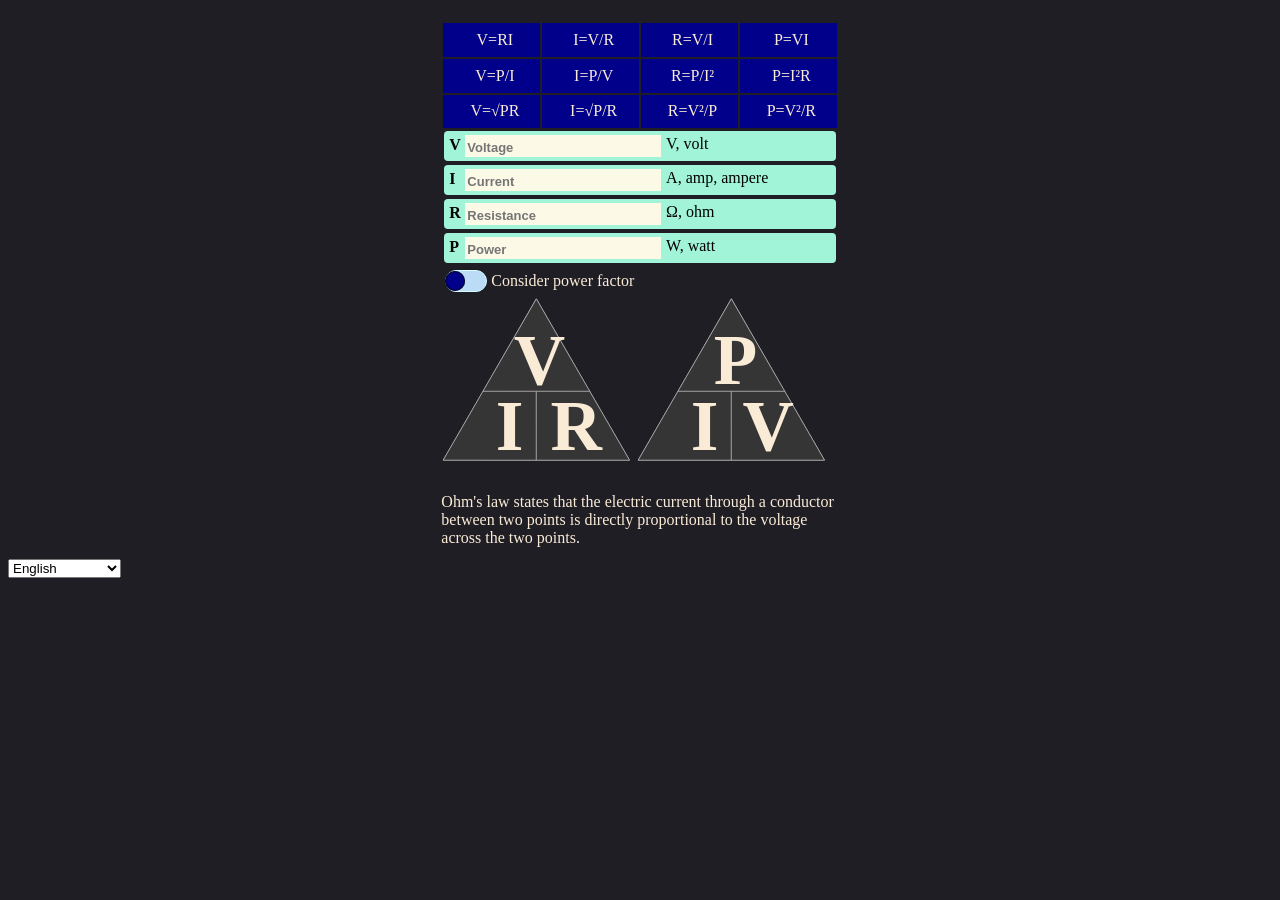
<file: index.html>
<!DOCTYPE html>
<html lang="ru">

<head>
    <meta charset="UTF-8">
    <meta name="viewport" content="width=device-width, initial-scale=1.0">
    <title>Закон Ома</title>
    <link rel="shortcut icon" href="favicon1.svg">

    <link rel="stylesheet" href="ohm.css">
    <link rel="manifest" href="ohm.webmanifest">

    <!-- <script src="ohm.js" defer></script> -->

</head>

<body>

    <div>
        <table>
            <tr>
                <td class="text f"><label class="radio"><input type="radio" name="x" value="UIR">
                        <span id="uir">U=RI</span></label>
                </td>
                <td class="text f"><label class="radio"><input type="radio" name="x" value="IUR">
                        <span id="iur">I=U/R</span></label>
                </td>
                <td class="text f"><label class="radio"><input type="radio" name="x" value="RUI">
                        <span id="rui">R=U/I</span></label>
                </td>
                <td class="text f"><label class="radio"><input type="radio" name="x" value="PUI">
                        <span id="pui">P=UI</span></label>
                </td>
            </tr>
            <tr>
                <td class="text f"><label class="radio"><input type="radio" name="x" value="UPI">
                        <span id="upi">U=P/I</span></label>
                </td>
                <td class="text f"><label class="radio"><input type="radio" name="x" value="IPU">
                        <span id="ipu">I=P/U</span></label>
                </td>
                <td class="text f"><label class="radio"><input type="radio" name="x" value="RPI">R=P/I²</label>
                </td>
                <td class="text f"><label class="radio"><input type="radio" name="x" value="PIR">P=I²R</label>
                </td>
            </tr>
            <tr>
                <td class="text f"><label class="radio"><input type="radio" name="x" value="UPR">
                        <span id="upr">U=√PR</span></label>
                </td>
                <td class="text f"><label class="radio"><input type="radio" name="x" value="IPR">I=√P/R</label>
                </td>
                <td class="text f"><label class="radio"><input type="radio" name="x" value="RUP">
                        <span id="rup">R=U²/P</span></label>
                </td>
                <td class="text f"><label class="radio"><input type="radio" name="x" value="PUR">
                        <span id="pur">P=U²/R</span></label>
                </td>
            </tr>
            <tr class="cosfi-tr" hidden>
                <td class="text f"><label class="radio"><input type="radio" name="x" value="UPIcos">
                        <span id="upicos">U=P/Icos(φ)</span></label></td>
                <td class="text f"><label class="radio"><input type="radio" name="x" value="IPUcos">
                        <span id="ipucos">I=P/Ucos(φ)</span></label></td>
                <td class="text f"><label class="radio"><input type="radio" name="x" value=""></label>
                </td>
                <td class="text f"><label class="radio"><input type="radio" name="x" value="PIUcos">
                        <span id="piucos">P=IUcos(φ)</span></label></td>
            </tr>

            <tr>
                <td colspan="4">
                    <label id="U"><b class="vu">U</b><input id="voltage" type="number" data-p="vo"
                            placeholder="Напряжение">
                        <span id="v"> V В, вольт</span></label>
                </td>
            </tr>
            <tr>
                <td colspan="4">
                    <label id="I"><b>I</b><input id="current" type="number" data-p="cu" placeholder="Ток">
                        <span id="a"> А, ампер</span></label>
                </td>
            </tr>
            <tr>
                <td colspan="4">
                    <label id="R"><b>R</b><input id="resistance" type="number" data-p="re" placeholder="Сопротивление">
                        <span id="om">Ω Ом, ом</span></label>
                </td>
            </tr>
            <tr>
                <td colspan="4">
                    <label id="P"><b>P</b><input id="power" type="number" data-p="po" placeholder="Мощность">
                        <span id="w"> W Вт, ватт</span></label>
                </td>
            </tr>
            <tr class="cosfi-tr" hidden>
                <td colspan="4">
                    <label id="fi"><b>φ</b><input id="cosfi" type="number" data-p="cosp" placeholder="Коэф. мощности"
                            min="0.0" max="1.0" step="0.01"><span id="cos"> cos(φ), косинус фи</span></label>
                </td>
            </tr>
        </table>
        <label class="text check">
            <input type="checkbox" id="check-cosfi" class="checkbox" onchange="checkcosfi()">
            <span id="m"></span><span id="stch"></span>
            <span id="cosch">Учитывать коэффициент мощности</span></label>


        <svg width="120mm" height="105mm" viewBox="0 0 120 105" version="1.1" id="svg1"
            xmlns="http://www.w3.org/2000/svg" xmlns:svg="http://www.w3.org/2000/svg">

            <g id="layer1">
                <path style="fill:none;stroke:#c5c2c2;stroke-width:0.5;stroke-dasharray:none;stroke-opacity:1"
                    id="path1" d="M 59.826235,1.7969971 118.4263,103.29529 l -117.2001336,0 z"
                    transform="translate(0.173768)" />
                <path style="fill:#353535;stroke:#c5c2c2;stroke-width:0.4;stroke-linecap:butt;stroke-linejoin:miter;stroke-opacity:1;
                    stroke-dasharray:none" d="M 26.389664,59.999908 60.004115,1.8179955 93.610347,60.009023 Z"
                    id="path2" />
                <path style="fill:#353535;stroke:#c5c2c2;stroke-width:0.4;stroke-linecap:butt;stroke-linejoin:miter;stroke-opacity:1;
                    stroke-dasharray:none"
                    d="M 59.990791,59.990791 60.006745,103.3163 1.398954,103.29696 26.385007,60.004467 Z" id="path3" />
                <path style="fill:#353535;stroke:#c5c2c2;stroke-width:0.4;stroke-linecap:butt;stroke-linejoin:miter;stroke-opacity:1;
                    stroke-dasharray:none"
                    d="m 59.993852,59.993852 0.0061,43.321598 58.623218,-0.0228 -25.026554,-43.292745 z" id="path4" />
                <g id="g6">
                    <text xml:space="preserve" transform="matrix(0.26458333,0,0,0.26458333,0.58349705,0.58349705)"
                        id="text4" style="font-style:normal;font-variant:normal;font-weight:bold;font-stretch:normal;font-size:169.333px;line-height:1.25;
                        font-family:Calibri;font-variant-ligatures:normal;font-variant-caps:normal;
                        font-variant-numeric:normal;font-variant-east-asian:normal;white-space:pre;display:inline;">
                        <tspan onclick="this.style.fill='#008b8b'" x="170.70898" y="206.60777" id="tspanU" class="vu">U
                        </tspan>
                    </text>
                    <text xml:space="preserve" transform="matrix(0.26458333,0,0,0.26458333,16.629666,-3.7927308)"
                        id="text5" style="font-style:normal;font-variant:normal;font-weight:bold;font-stretch:normal;font-size:169.333px;line-height:1.25;
                        font-family:Calibri;font-variant-ligatures:normal;font-variant-caps:normal;
                        font-variant-numeric:normal;font-variant-east-asian:normal;white-space:pre;display:inline;">
                        <tspan onclick="this.style.fill='#008b8b'" x="67.263672" y="379.72692" id="tspanI">I</tspan>
                    </text>
                    <text xml:space="preserve" transform="matrix(0.26458333,0,0,0.26458333,8.1689587,-0.87524558)"
                        id="text6" style="font-weight:bold;font-size:169.333px;line-height:1.25;font-family:Calibri;white-space:pre;
                        display:inline;">
                        <tspan onclick="this.style.fill='#008b8b'" x="229.35547" y="369.80309" id="tspanR">R</tspan>
                    </text>
                </g>
            </g>
        </svg>
        <svg width="120mm" height="105mm" viewBox="0 0 120 105" version="1.1" id="svg1"
            xmlns="http://www.w3.org/2000/svg" xmlns:svg="http://www.w3.org/2000/svg">

            <g id="layer1">
                <path style="fill:none;stroke:#c5c2c2;stroke-width:0.5;stroke-dasharray:none;stroke-opacity:1"
                    id="path1" d="M 59.826235,1.7969971 118.4263,103.29529 l -117.2001336,0 z"
                    transform="translate(0.173768)" />
                <path style="fill:#353535;stroke:#c5c2c2;stroke-width:0.4;stroke-linecap:butt;stroke-linejoin:miter;stroke-opacity:1;
                    stroke-dasharray:none" d="M 26.389664,59.999908 60.004115,1.8179955 93.610347,60.009023 Z"
                    id="path2" />
                <path style="fill:#353535;stroke:#c5c2c2;stroke-width:0.4;stroke-linecap:butt;stroke-linejoin:miter;stroke-opacity:1;
                    stroke-dasharray:none"
                    d="M 59.990791,59.990791 60.006745,103.3163 1.398954,103.29696 26.385007,60.004467 Z" id="path3" />
                <path style="fill:#353535;stroke:#c5c2c2;stroke-width:0.4;stroke-linecap:butt;stroke-linejoin:miter;stroke-opacity:1;
                    stroke-dasharray:none"
                    d="m 59.993852,59.993852 0.0061,43.321598 58.623218,-0.0228 -25.026554,-43.292745 z" id="path4" />
                <g id="g6">
                    <text xml:space="preserve" transform="matrix(0.26458333,0,0,0.26458333,0.58349705,0.58349705)"
                        id="text4" style="font-style:normal;font-variant:normal;font-weight:bold;font-stretch:normal;font-size:169.333px;line-height:1.25;
                        font-family:Calibri;font-variant-ligatures:normal;font-variant-caps:normal;
                        font-variant-numeric:normal;font-variant-east-asian:normal;white-space:pre;
                        display:inline;;fill-opacity:1;stroke:none">
                        <tspan onclick="this.style.fill='#008b8b'" x="182.70898" y="206.60777" id="tspanP2">P</tspan>
                    </text>
                    <text xml:space="preserve" transform="matrix(0.26458333,0,0,0.26458333,16.629666,-3.7927308)"
                        id="text5" style="font-style:normal;font-variant:normal;font-weight:bold;font-stretch:normal;font-size:169.333px;line-height:1.25;
                        font-family:Calibri;font-variant-ligatures:normal;font-variant-caps:normal;
                        font-variant-numeric:normal;font-variant-east-asian:normal;white-space:pre;display:inline;">
                        <tspan onclick="this.style.fill='#008b8b'" x="67.263672" y="379.72692" id="tspanI2">I</tspan>
                    </text>
                    <text xml:space="preserve" transform="matrix(0.26458333,0,0,0.26458333,8.1689587,-0.87524558)"
                        id="text6" style="font-weight:bold;font-size:169.333px;line-height:1.25;font-family: Calibri;white-space:pre;
                        display:inline;">
                        <tspan onclick="this.style.fill='#008b8b'" x="222.35547" y="369.80309" id="tspanU2" class="vu">U
                        </tspan>
                    </text>
                </g>
            </g>
        </svg>
    </div>
    <div id="text" class="text">
        Сила тока в участке цепи прямо пропорциональна напряжению и обратно пропорциональна электрическому сопротивлению
        данного участка цепи.
    </div>
    <select name="languages" id="l">
        <option value="ru" id="ru">Русский</option>
        <option value="en" id="en">English</option>
        <option value="de" id="de">Deutsch</option>
        <option value="es" id="es">Español</option>
        <option value="uk" id="uk">Українська</option>
        <option value="sr" id="sr">Српски / srpski</option>
    </select>
    <script>
        if ('serviceWorker' in navigator) {
            navigator.serviceWorker.register('sw.js', { scope: '/Ohm_formulas/' })
            // .then((registration) => {
            //     console.log("Service worker registered:", registration);
            // })
            // .catch((error) => {
            //     console.log("Error during registration service worker:", error);
            // });
        } else {
            console.log("Service worker cannot be installed.");
        }
    </script>
    <script src="./e_formula1.js"></script>
    <script src="./ohm_w.js"></script>
    <script src="lang.js"></script>
</body>

</html>
</file>
<file: ohm.css>
body {
    background-color: rgb(31, 30, 37);
    overflow: auto;
}

div {
    margin: auto;
    padding: 1%;
    max-width: 298pt;
}

b {
    width: 10px;
    padding: 1px;
}

.text {
    color: antiquewhite;

}

table {
    width: 100%;
    max-width: 298pt;
}

label {
    padding: 4px;
    background-color: #a1f4d8;
    border-radius: 4px;
    display: flex;
    width: 98%;
}

input {
    height: 20px;
    border: none;
    margin-left: 5px;
    margin-right: 5px;
    background-color: rgb(253, 249, 231);
    width: 50%;
    font-size: large;
    font-weight: bold;
}

input:focus {
    outline: 2px solid slateblue;
}

#button {
    background-color: rgb(38, 38, 151);
    border-radius: 5px;
    padding: 1%;
    cursor: pointer;
}

i {
    align-items: center;
    display: flex;
}

.f {
    width: 25%;
    background-color: darkblue;
    padding: 1%;
    transition: 0.5s;
}

svg {
    width: 48%;
    height: auto;
}

svg text {
    fill: #faebd7;
}

svg tspan {
    cursor: pointer;
}

input[type="radio"] {
    display: none;
}

input::placeholder {
    font-size: small;
}

/* input:invalid {
    background: rgb(252, 186, 186);
} */

.radio {
    background-color: initial;
    cursor: pointer;
    justify-content: center;
    justify-self: center;

}

td:has(input[type="radio"]:checked) {
    background-color: #006868;
}

.checkbox {
    width: 20px;
    display: none;
}

.check {
    background-color: transparent;
    display: flex;
    align-items: center;
    cursor: pointer;
}

#stch {
    width: 40px;
    height: 20px;
    border-radius: 20px;
    border: rgb(213, 255, 255) solid 1px;
    background-color: rgb(187, 219, 247);
    margin-right: 1%;
}

#m {
    position: absolute;
    z-index: 1;
    width: 20px;
    height: 20px;
    border-radius: 20px;
    background-color: darkblue;
    transition: .8s;
    box-shadow: inset 0px 0px 1px 1px rgba(0, 0, 0, 0.8);
}

input[type="checkbox"]:checked+#m {
    transform: translateX(20px);
    background-color: #008b8b;
}

input[type="checkbox"]:checked~#stch {
    background-color: #42ff71;
}
</file>
